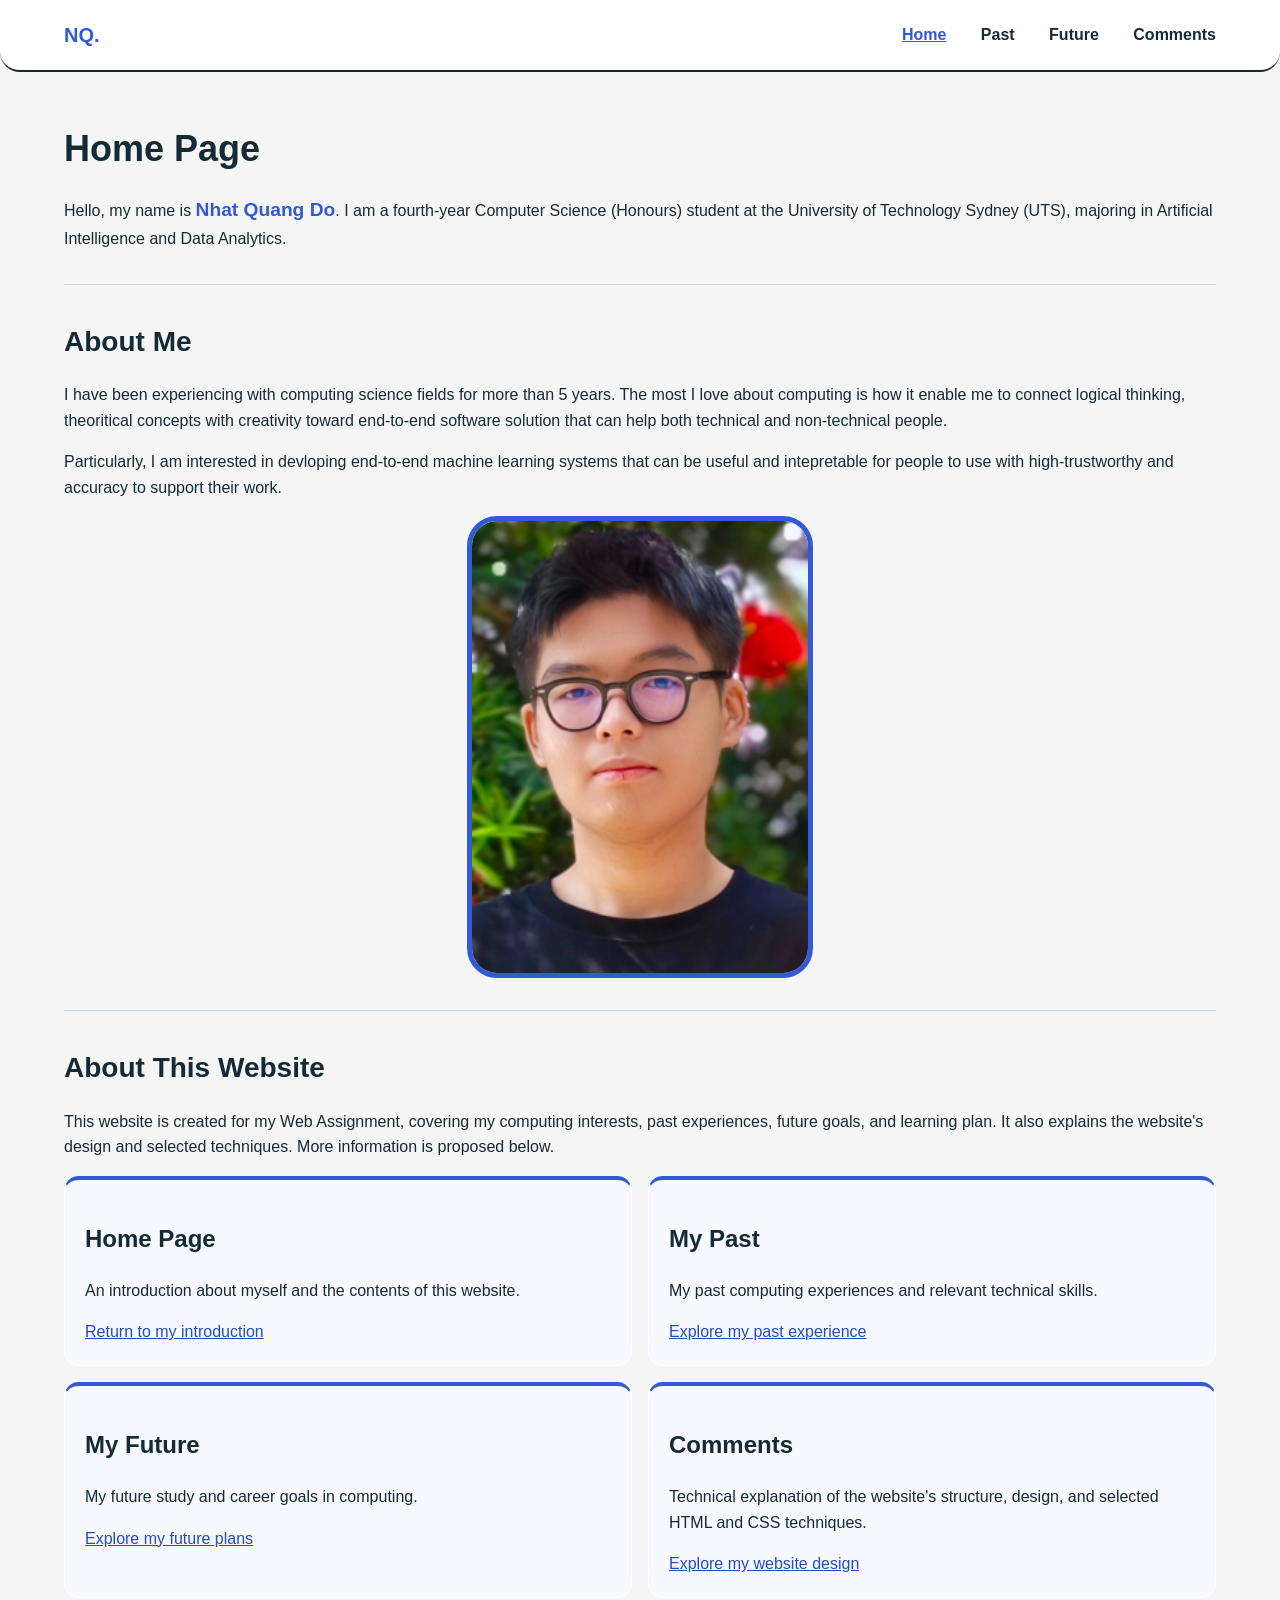
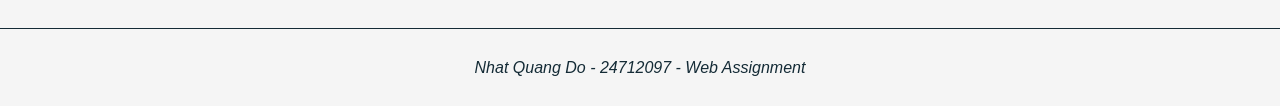
<file: index.html>
<!DOCTYPE html>
<html lang="en">
<head>
    <meta charset="utf-8">
    <meta name="description" content="Welcome to Nhat Quang Do’s computing interests and experiences">
    <title>Home Page - Nhat Quang Do</title>
    <meta name="viewport" content="width=device-width, initial-scale=1">
    <link rel="stylesheet" href="websystems.css">
</head>
<body>
    <header class="page-header">
        <p class ="logo">NQ.</p>
        <nav class="nav-bar" aria-label="Navigation bar">
            <ul>
                <li><a href="index.html" aria-current="page">Home</a></li>
                <li><a href="past.html">Past</a></li>
                <li><a href="future.html">Future</a></li>
                <li><a href="comments.html">Comments</a></li>
            </ul>
        </nav>
    </header>
    <main id="page-main"> 
        <h1>Home Page</h1>
        <p>
            Hello, my name is <span class="highlight">Nhat Quang Do</span>. I am a fourth-year Computer Science (Honours) student
            at the University of Technology Sydney (UTS), majoring in Artificial Intelligence and Data Analytics.
        </p>
        <section class="page-section">
            <h2>About Me</h2>
            <p>
                I have been experiencing with computing science fields for more than 5 years. The most I love about computing 
                is how it enable me to connect logical thinking, theoritical concepts with creativity toward end-to-end software solution
                that can help both technical and non-technical people.
            </p>
            <p>
                Particularly, I am interested in devloping end-to-end machine learning systems that can be useful and intepretable 
                for people to use with high-trustworthy and accuracy to support their work.
            </p>
            <img class = "portrait-img" src = "img/portrait.jpg" alt="Portrait of Nhat Quang Do">
        </section>
        
        <section class="page-section">
            <h2>About This Website</h2>
            <p>
                This website is created for my Web Assignment, covering my computing interests, past experiences, future goals,
                and learning plan. It also explains the website's design and selected techniques. More information is proposed below.
            </p>
            <div class="page-grid">
                <section class="page-card">
                    <h3>Home Page</h3>
                    <p>
                        An introduction about myself and the contents of this website.
                    </p>
                    <a href="#page-main">
                        Return to my introduction
                    </a>
                </section>

                <section class="page-card">
                    <h3>My Past</h3>
                    <p>
                        My past computing experiences and relevant technical skills.
                    </p>
                    <a href="past.html">
                        Explore my past experience
                    </a>
                </section>

                <section class="page-card">
                    <h3>My Future</h3>
                    <p>
                        My future study and career goals in computing.
                    </p>
                    <a href="future.html">
                        Explore my future plans
                    </a>
                </section>

                <section class="page-card">
                    <h3>Comments</h3>
                    <p>
                        Technical explanation of the website's structure, design, and selected HTML and CSS techniques.
                    </p>
                    <a class="page-link" href="comments.html">
                        Explore my website design
                    </a>
                </section>
            </div>
        </section>
    </main>

    <footer class="page-footer">
        <p>Nhat Quang Do - 24712097 - Web Assignment</p>
    </footer>
</body>
</html>
</file>
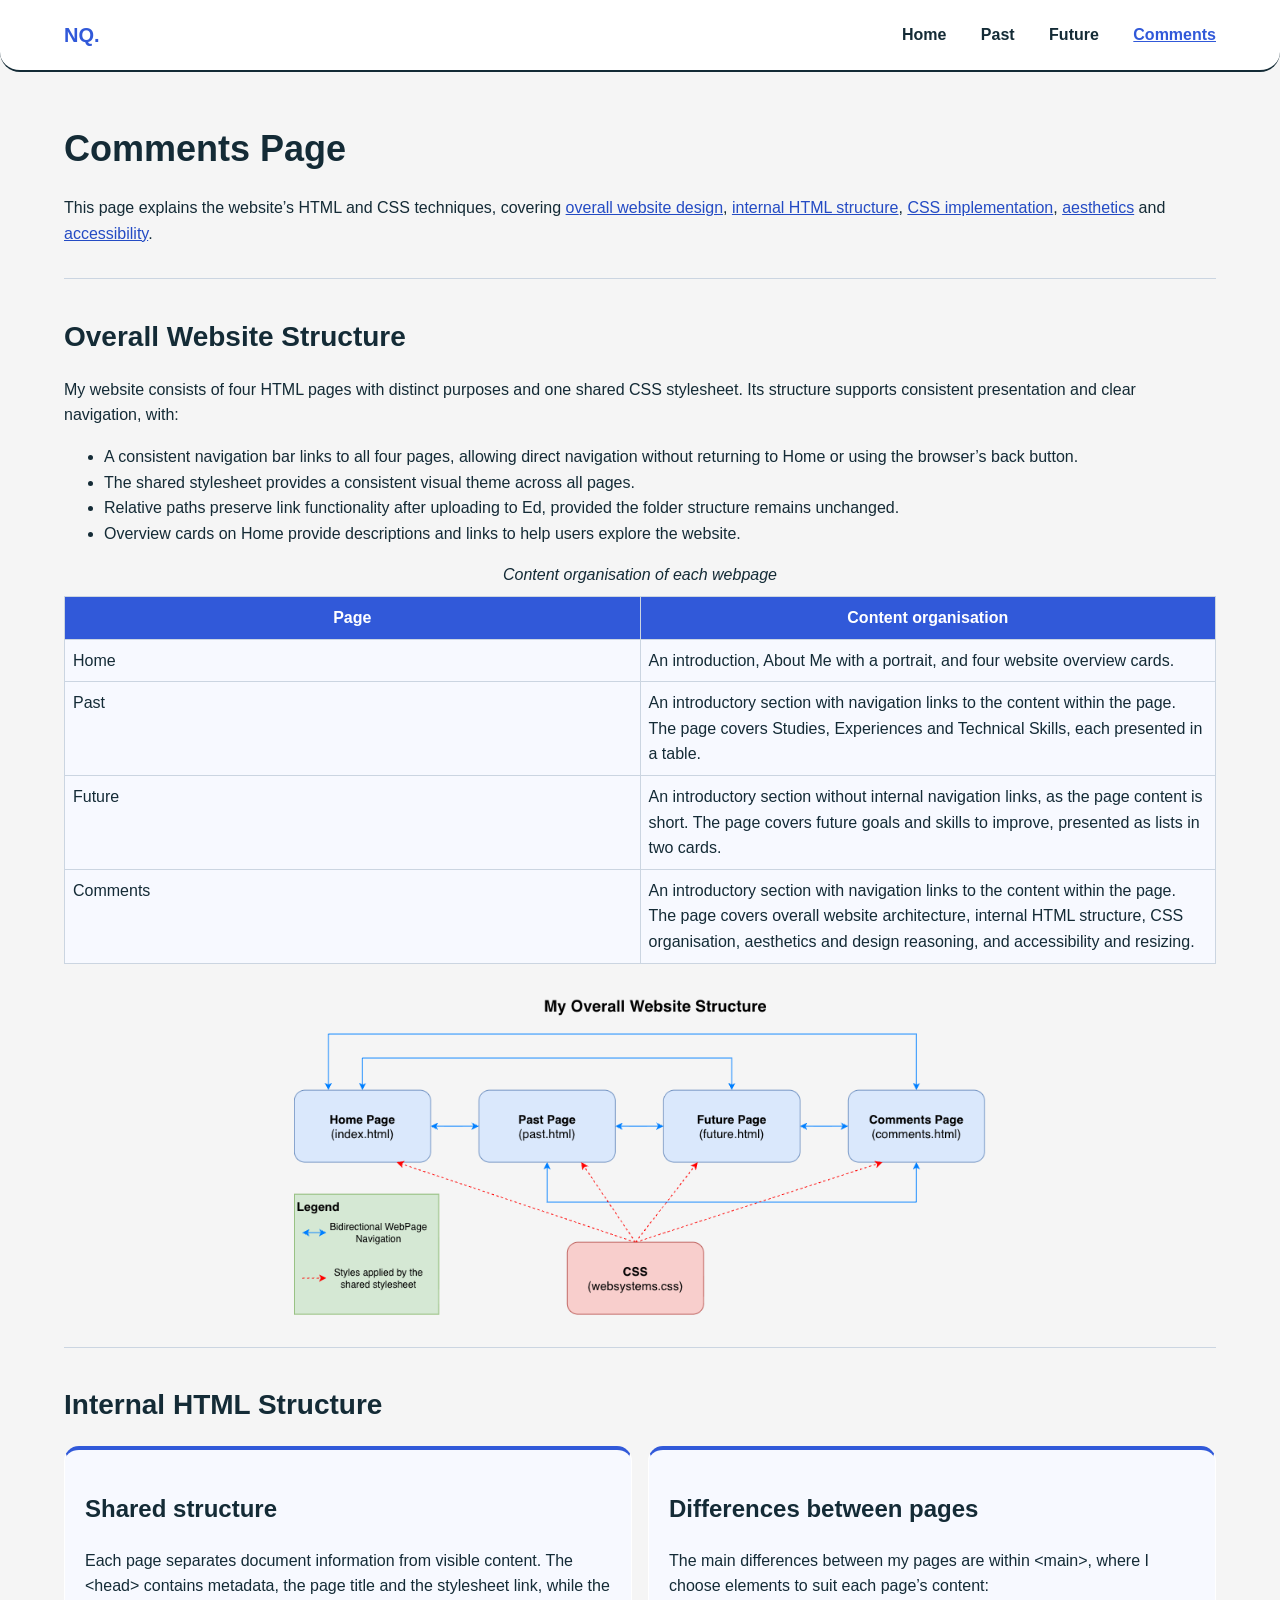
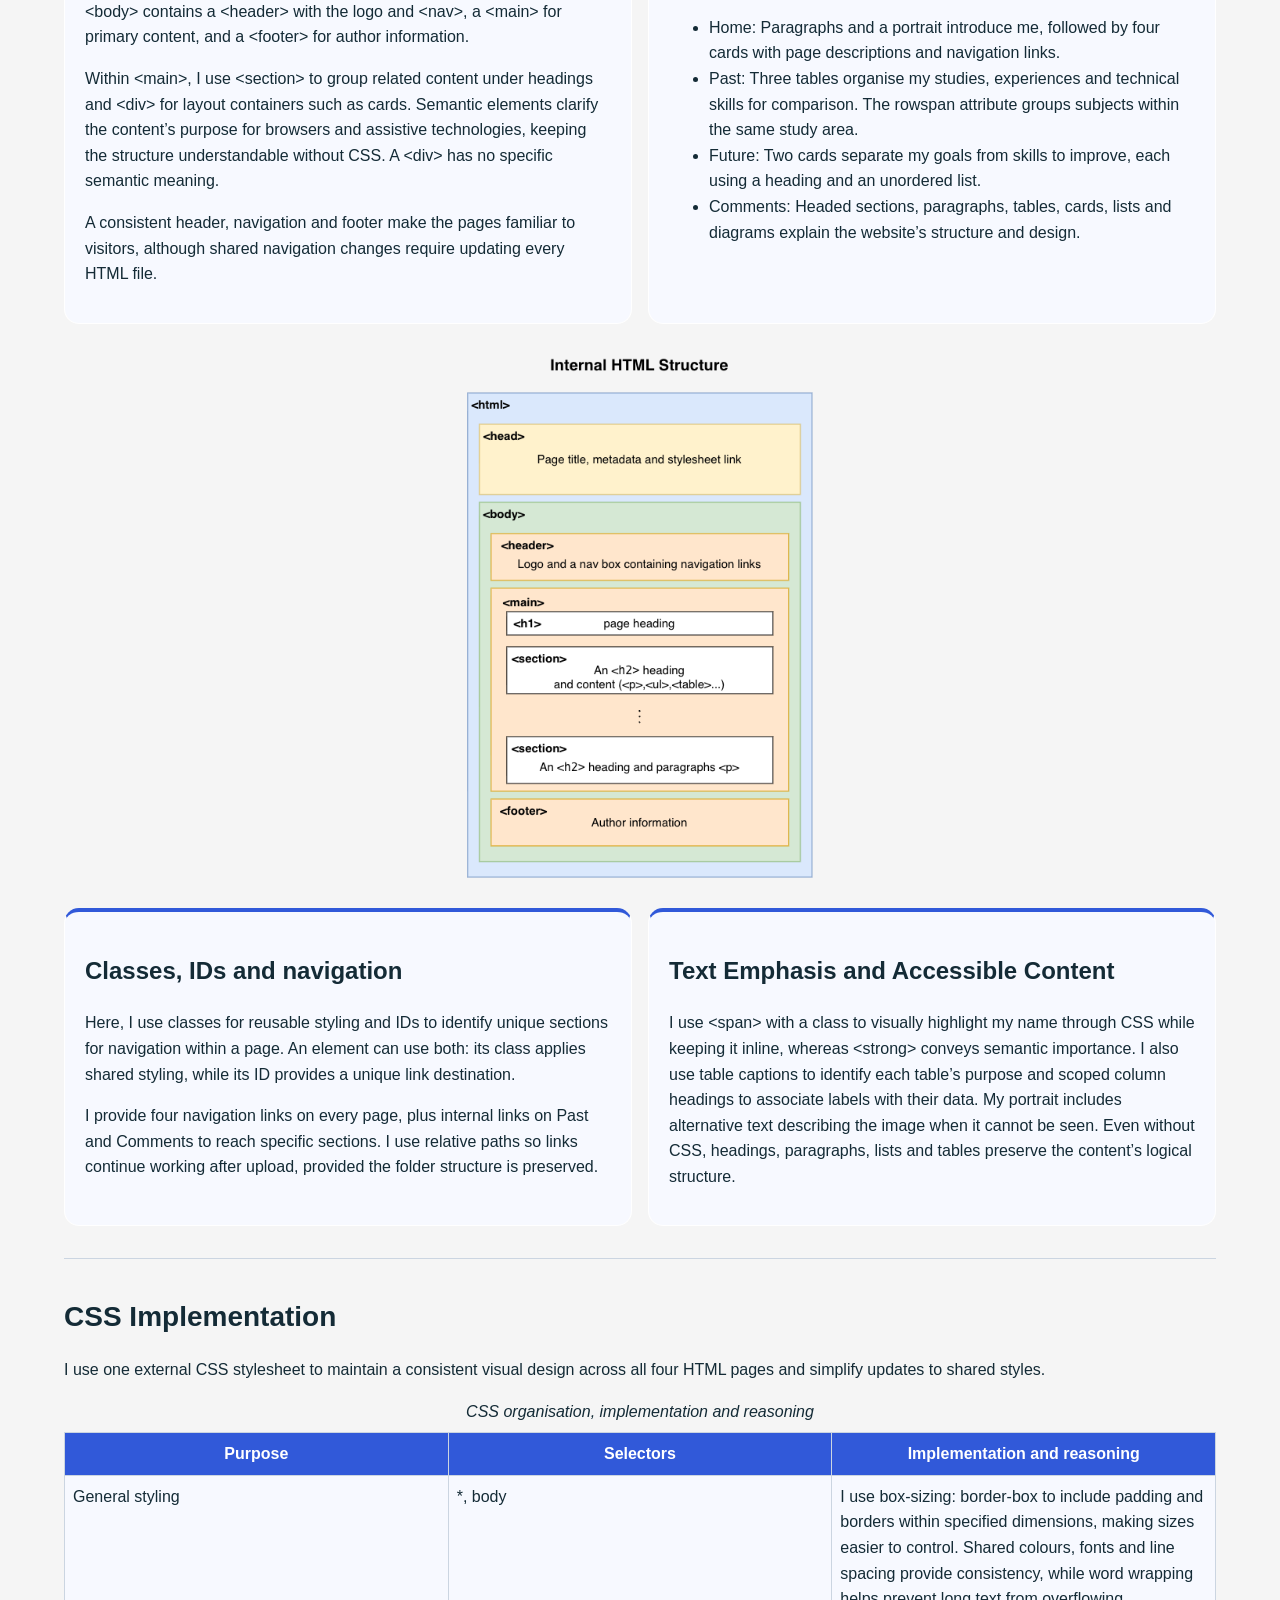
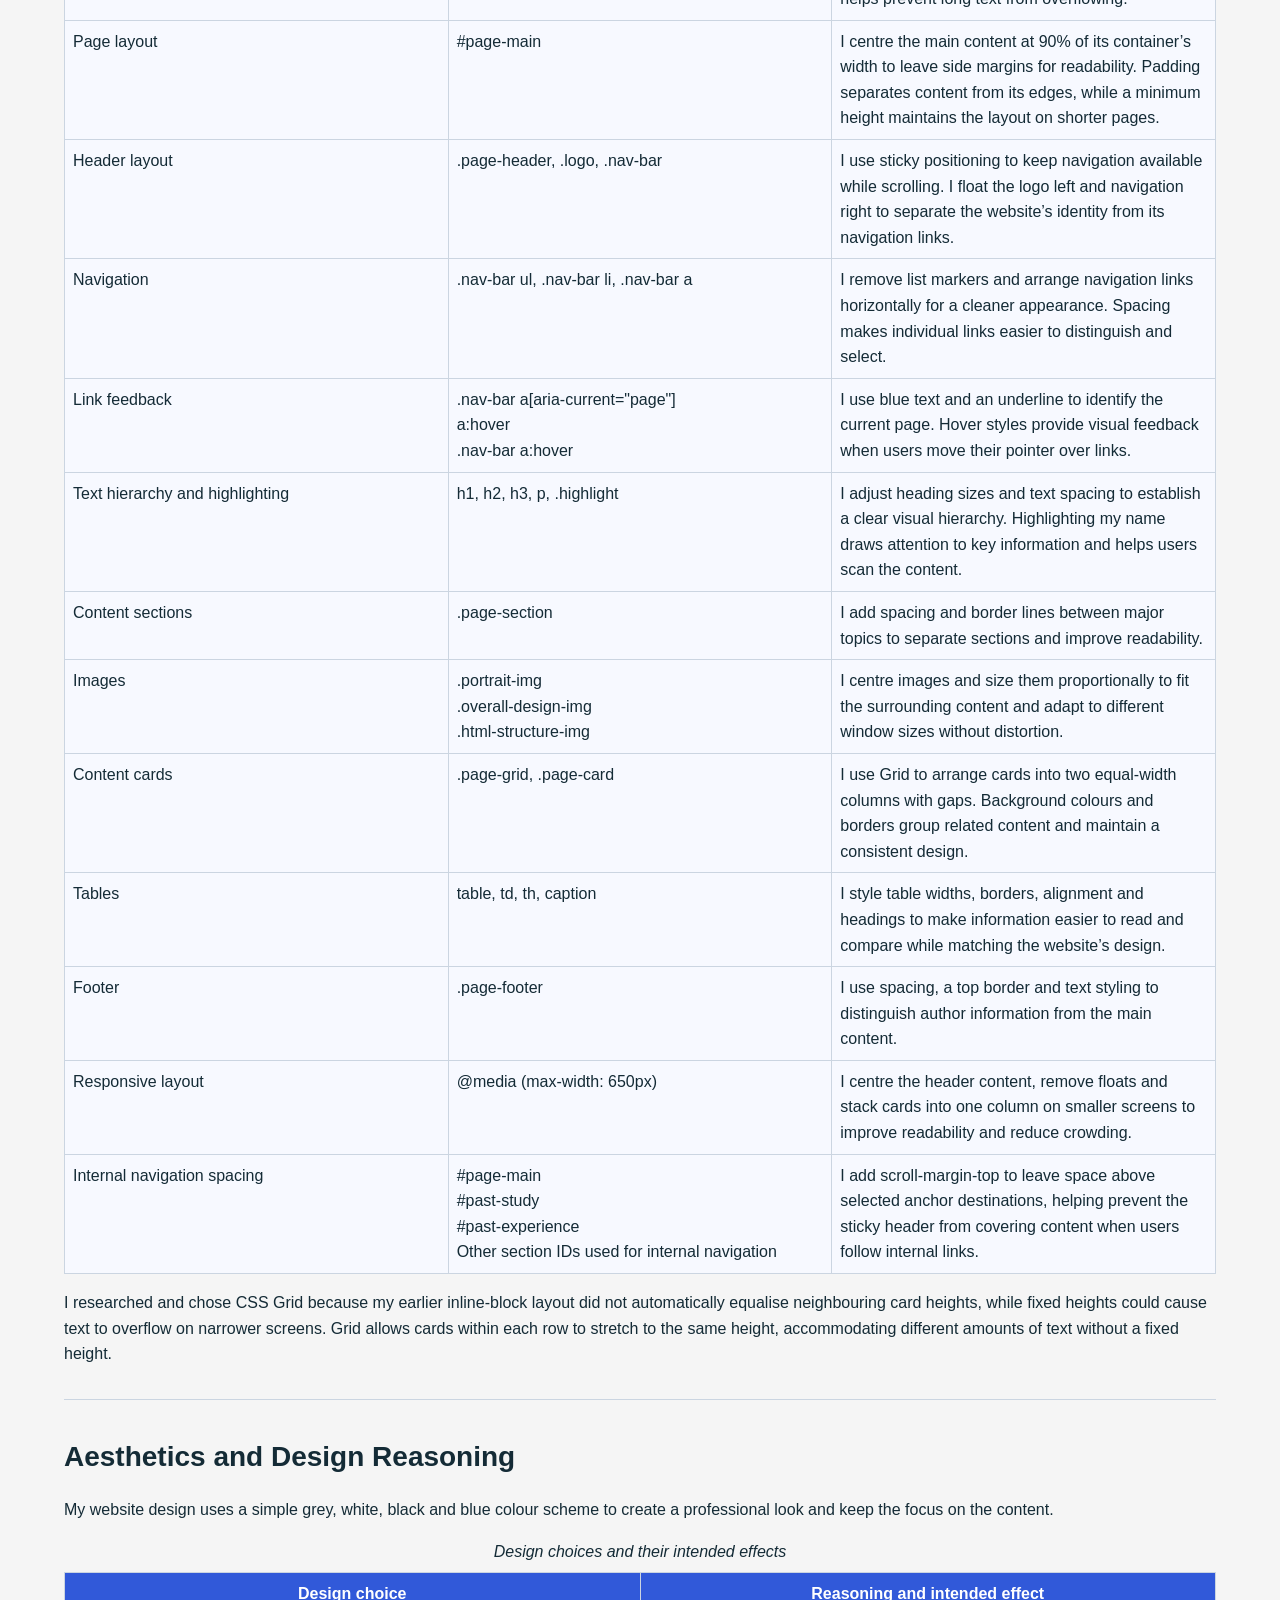
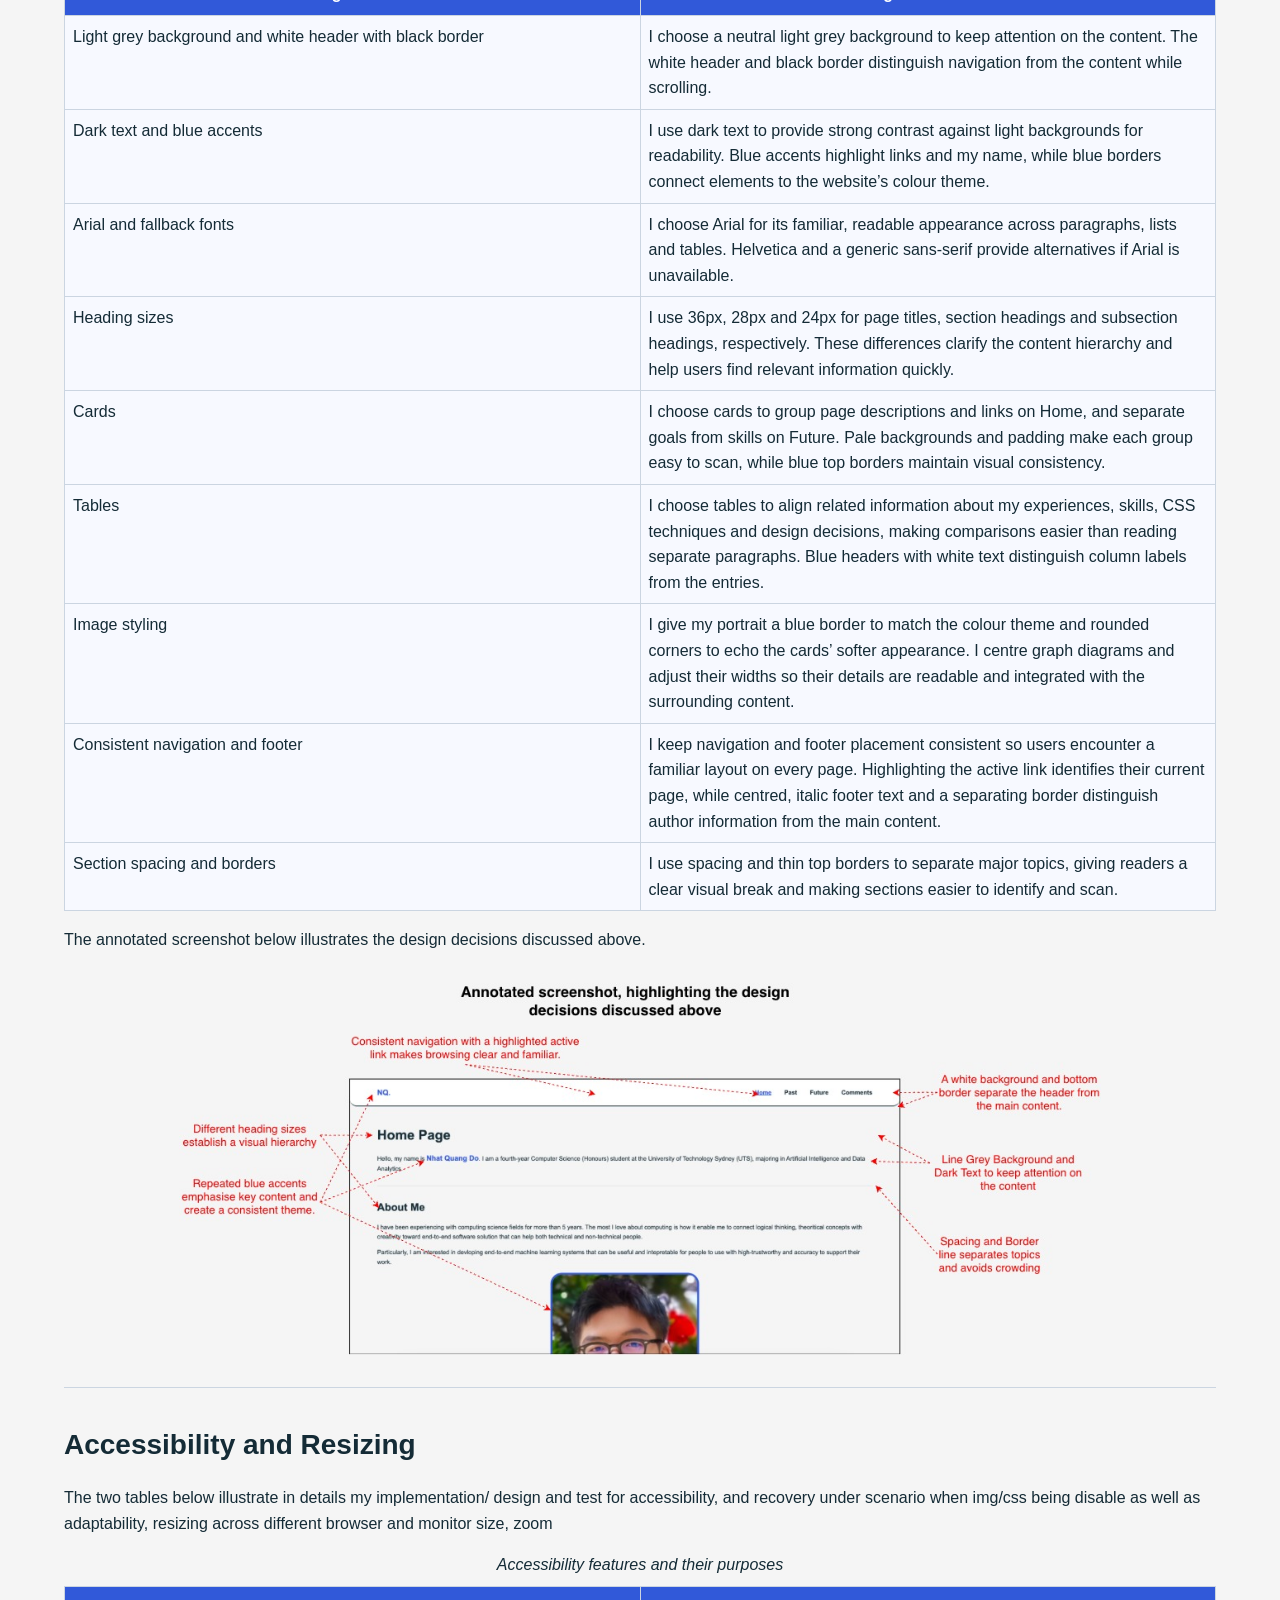
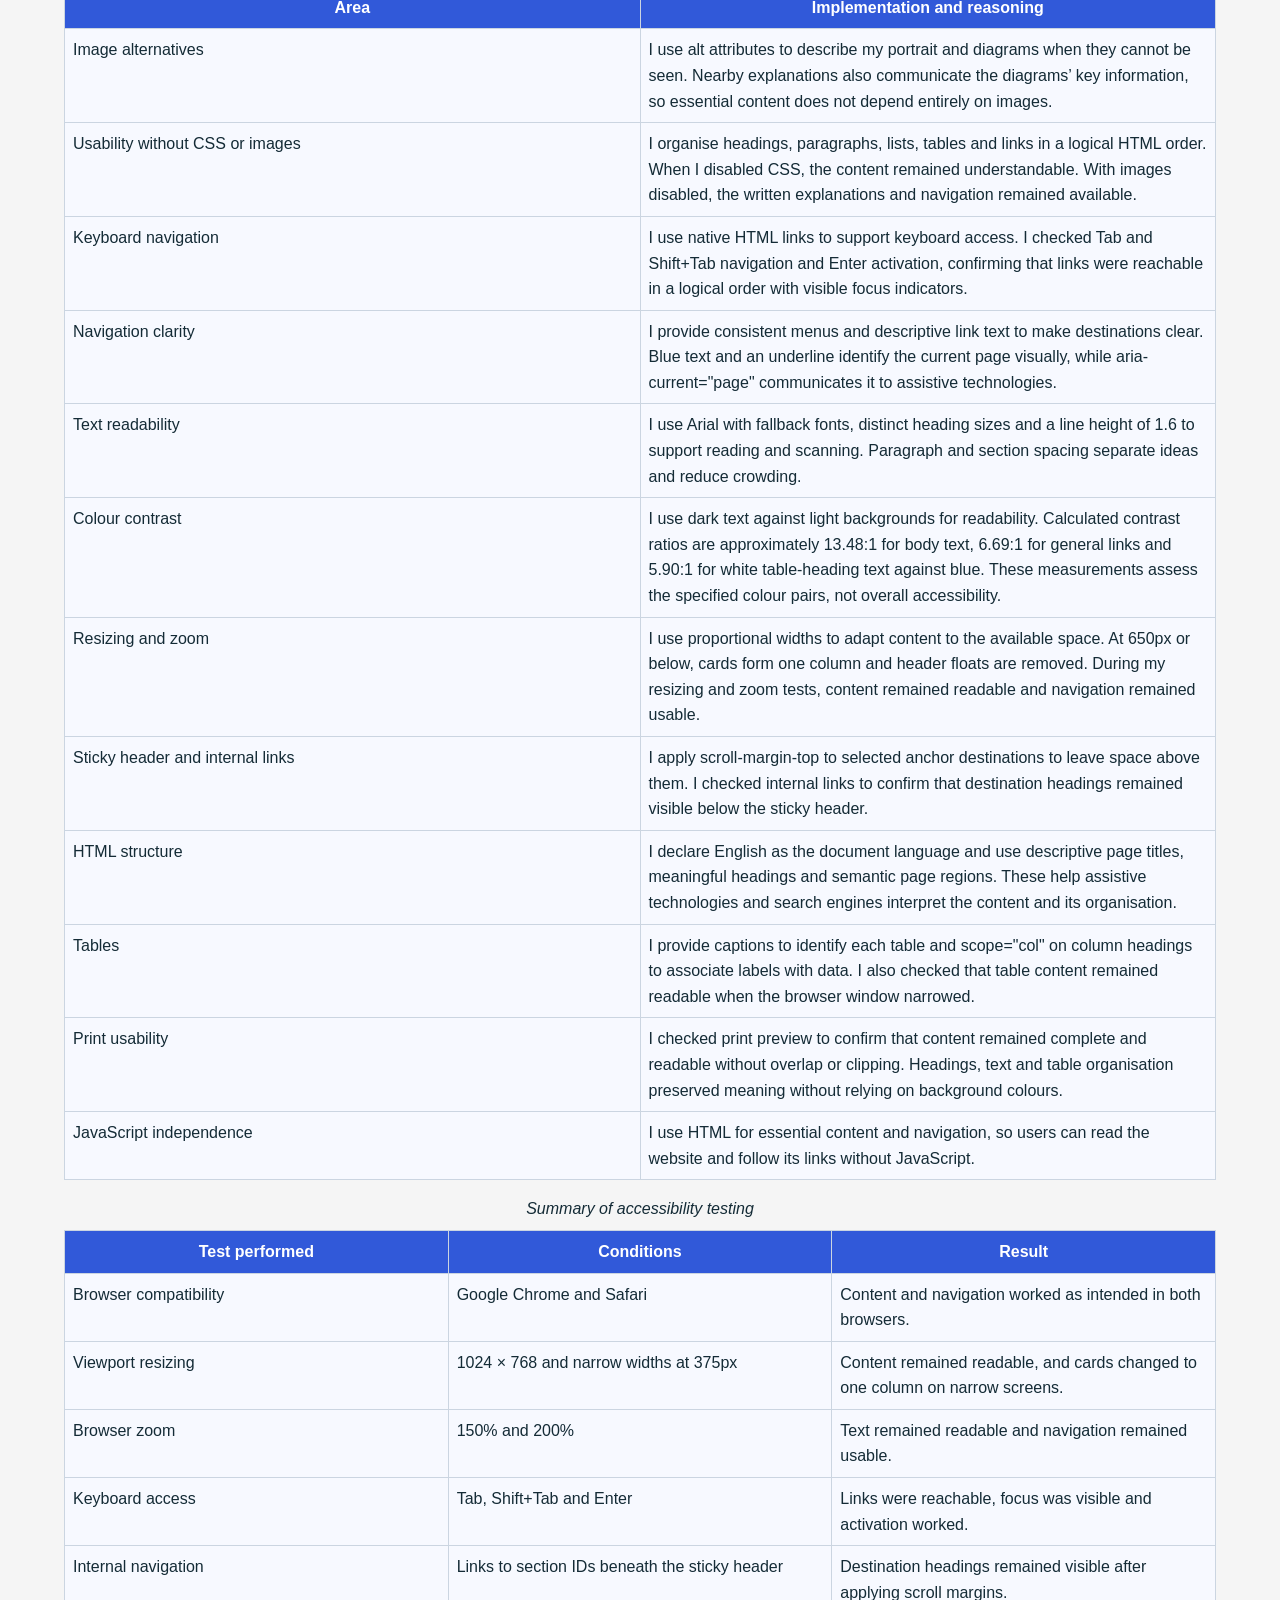
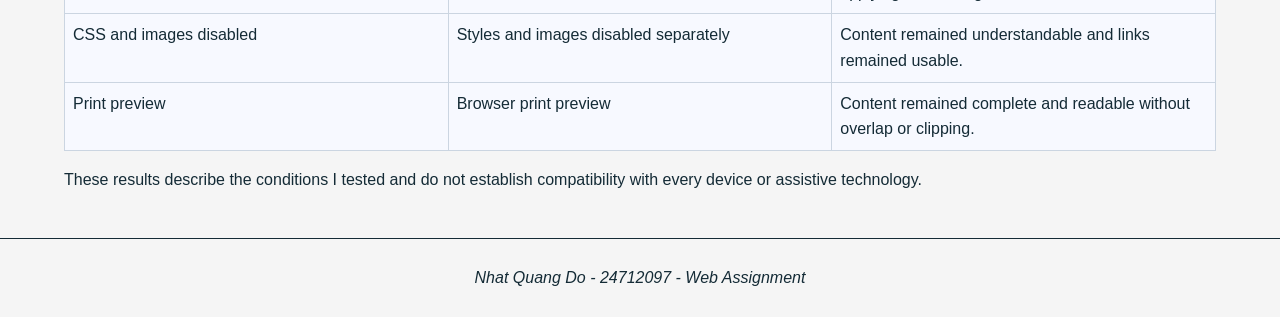
<file: comments.html>
<!DOCTYPE html>
<html lang="en">
<head>
    <meta charset="utf-8">
    <meta name="description" content="Explanation of the website’s design and selected techniques">
    <title>Comments - Nhat Quang Do</title>
    <meta name="viewport" content="width=device-width, initial-scale=1">
    <link rel="stylesheet" href="websystems.css">
</head>
<body>
    <header class="page-header">
        <p class ="logo">NQ.</p>
        <nav class="nav-bar" aria-label="Navigation bar">
            <ul>
                <li><a href="index.html">Home</a></li>
                <li><a href="past.html">Past</a></li>
                <li><a href="future.html">Future</a></li>
                <li><a href="comments.html"  aria-current="page">Comments</a></li>
            </ul>
        </nav>
    </header>
    <main id = "page-main">
        <h1>Comments Page</h1>
        <p>
            This page explains the website’s HTML and CSS techniques, covering
            <a href="#overall-design">overall website design</a>,
            <a href="#html-design">internal HTML structure</a>,
            <a href="#css-design">CSS implementation</a>,
            <a href="#design-reasoning">aesthetics</a> and
            <a href="#design-accessibility">accessibility</a>.
        </p>
        <section id = "overall-design" class="page-section">

            <h2>Overall Website Structure</h2>
            <p>My website consists of four HTML pages with distinct purposes and one shared CSS stylesheet. Its structure supports consistent presentation and clear navigation, with:</p>
            <ul>
                <li>A consistent navigation bar links to all four pages, allowing direct navigation without returning to Home or using the browser’s back button.</li>
                <li>The shared stylesheet provides a consistent visual theme across all pages.</li>
                <li>Relative paths preserve link functionality after uploading to Ed, provided the folder structure remains unchanged.</li>
                <li>Overview cards on Home provide descriptions and links to help users explore the website.</li>
            </ul>

            <table>
                <caption>Content organisation of each webpage</caption>
                <thead>
                    <tr>
                        <th scope="col">Page</th>
                        <th scope="col">Content organisation</th>
                    </tr>
                </thead>
                <tbody>
                    <tr>
                        <td>Home</td>
                        <td>An introduction, About Me with a portrait, and four website overview cards.</td>
                    </tr>
                    <tr>
                        <td>Past</td>
                        <td>An introductory section with navigation links to the content within the page. The page covers Studies, Experiences and Technical Skills, each presented in a table.</td>
                    </tr>
                    <tr>
                        <td>Future</td>
                        <td>An introductory section without internal navigation links, as the page content is short. The page covers future goals and skills to improve, presented as lists in two cards.</td>
                    </tr>
                    <tr>
                        <td>Comments</td>
                        <td>An introductory section with navigation links to the content within the page. The page covers overall website architecture, internal HTML structure, CSS organisation, aesthetics and design reasoning, and accessibility and resizing.</td>
                    </tr>
                </tbody>
            </table>    

            <img class ="overall-design-img" src = "img/WebsiteStructure.png" alt="This is the Overall Website Structure's visualisation">
        </section>
        <section id ="html-design" class ="page-section">
            <h2>Internal HTML Structure</h2>
            <div class ="page-grid">
                <div class = "page-card">
                    <h3>Shared structure</h3>
                    <p>
                        Each page separates document information from visible content. 
                        The &lt;head&gt; contains metadata, the page title and the stylesheet link, 
                        while the &lt;body&gt; contains a &lt;header&gt; with the logo and &lt;nav&gt;, 
                        a &lt;main&gt; for primary content, and a &lt;footer&gt; for author information.
                    </p>
                    <p>
                        Within &lt;main&gt;, I use &lt;section&gt; to group related content under headings 
                        and &lt;div&gt; for layout containers such as cards. Semantic elements clarify the content’s purpose for browsers and assistive technologies, 
                        keeping the structure understandable without CSS. A &lt;div&gt; has no specific semantic meaning.
                    </p>
                    <p>
                        A consistent header, navigation and footer make the pages familiar to visitors, 
                        although shared navigation changes require updating every HTML file.
                    </p>
                </div>
                <div class = "page-card">
                    <h3>Differences between pages</h3>
                    <p>
                        The main differences between my pages are within &lt;main&gt;, where I choose elements to suit each page’s content:
                    </p>
                    <ul>
                        <li>Home: Paragraphs and a portrait introduce me, followed by four cards with page descriptions and navigation links.</li>
                        <li>Past: Three tables organise my studies, experiences and technical skills for comparison. The rowspan attribute groups subjects within the same study area.</li>
                        <li>Future: Two cards separate my goals from skills to improve, each using a heading and an unordered list.</li>
                        <li>Comments: Headed sections, paragraphs, tables, cards, lists and diagrams explain the website’s structure and design.</li>
                    </ul>
                </div>
            </div>
            
            <img class = "html-structure-img" src ="img/InternalHTML.png" alt="This is the Internal HTML structure's visualisation">

            <div class ="page-grid">
                <div class = "page-card">
                    <h3>Classes, IDs and navigation</h3>
                    <p>
                        Here, I use classes for reusable styling and IDs to identify unique sections for navigation within a page. 
                        An element can use both: its class applies shared styling, while its ID provides a unique link destination.
                    </p>
                    <p>
                        I provide four navigation links on every page, plus internal links on Past and Comments to reach specific sections. 
                        I use relative paths so links continue working after upload, provided the folder structure is preserved.
                    </p>
                </div>
                <div class ="page-card">
                    <h3>Text Emphasis and Accessible Content</h3>
                    <p>
                        I use &lt;span&gt; with a class to visually highlight my name through CSS while keeping it inline, 
                        whereas &lt;strong&gt; conveys semantic importance. I also use table captions to identify each table’s 
                        purpose and scoped column headings to associate labels with their data. 
                        My portrait includes alternative text describing the image when it cannot be seen. 
                        Even without CSS, headings, paragraphs, lists and tables preserve the content’s logical structure.
                    </p>
                </div>
            </div>

        </section>
    
        <section id ="css-design" class ="page-section">
            <h2>CSS Implementation</h2>
            <p>
                I use one external CSS stylesheet to maintain a consistent visual design
                across all four HTML pages and simplify updates to shared styles.
            </p>

            <table>
                <caption>CSS organisation, implementation and reasoning</caption>
                <thead>
                    <tr>
                        <th scope="col">Purpose</th>
                        <th scope="col">Selectors</th>
                        <th scope="col">Implementation and reasoning</th>
                    </tr>
                </thead>
                <tbody>
                    <tr>
                        <td>General styling</td>
                        <td>*, body</td>
                        <td>I use box-sizing: border-box to include padding and borders within specified dimensions, making sizes easier to control. Shared colours, fonts and line spacing provide consistency, while word wrapping helps prevent long text from overflowing.</td>
                    </tr>
                    <tr>
                        <td>Page layout</td>
                        <td>#page-main</td>
                        <td>I centre the main content at 90% of its container’s width to leave side margins for readability. Padding separates content from its edges, while a minimum height maintains the layout on shorter pages.</td>
                    </tr>
                    <tr>
                        <td>Header layout</td>
                        <td>.page-header, .logo, .nav-bar</td>
                        <td>I use sticky positioning to keep navigation available while scrolling. I float the logo left and navigation right to separate the website’s identity from its navigation links.</td>
                    </tr>
                    <tr>
                        <td>Navigation</td>
                        <td>.nav-bar ul, .nav-bar li, .nav-bar a</td>
                        <td>I remove list markers and arrange navigation links horizontally for a cleaner appearance. Spacing makes individual links easier to distinguish and select.</td>
                    </tr>
                    <tr>
                        <td>Link feedback</td>
                        <td>
                            .nav-bar a[aria-current="page"]<br>
                            a:hover<br>
                            .nav-bar a:hover
                        </td>
                        <td>I use blue text and an underline to identify the current page. Hover styles provide visual feedback when users move their pointer over links.</td>
                    </tr>
                    <tr>
                        <td>Text hierarchy and highlighting</td>
                        <td>h1, h2, h3, p, .highlight</td>
                        <td>I adjust heading sizes and text spacing to establish a clear visual hierarchy. Highlighting my name draws attention to key information and helps users scan the content.</td>
                    </tr>
                    <tr>
                        <td>Content sections</td>
                        <td>.page-section</td>
                        <td>I add spacing and border lines between major topics to separate sections and improve readability.</td>
                    </tr>
                    <tr>
                        <td>Images</td>
                        <td>
                            .portrait-img<br>
                            .overall-design-img<br>
                            .html-structure-img
                        </td>
                        <td>I centre images and size them proportionally to fit the surrounding content and adapt to different window sizes without distortion.</td>
                    </tr>
                    <tr>
                        <td>Content cards</td>
                        <td>.page-grid, .page-card</td>
                        <td>I use Grid to arrange cards into two equal-width columns with gaps. Background colours and borders group related content and maintain a consistent design.</td>
                    </tr>
                    <tr>
                        <td>Tables</td>
                        <td>table, td, th, caption</td>
                        <td>I style table widths, borders, alignment and headings to make information easier to read and compare while matching the website’s design.</td>
                    </tr>
                    <tr>
                        <td>Footer</td>
                        <td>.page-footer</td>
                        <td>I use spacing, a top border and text styling to distinguish author information from the main content.</td>
                    </tr>
                    <tr>
                        <td>Responsive layout</td>
                        <td>@media (max-width: 650px)</td>
                        <td>I centre the header content, remove floats and stack cards into one column on smaller screens to improve readability and reduce crowding.</td>
                    </tr>
                    <tr>
                        <td>Internal navigation spacing</td>
                        <td>
                            #page-main<br>
                            #past-study<br>
                            #past-experience<br>
                            Other section IDs used for internal navigation
                        </td>
                        <td>I add scroll-margin-top to leave space above selected anchor destinations, helping prevent the sticky header from covering content when users follow internal links.</td>
                    </tr>
                </tbody>
            </table>
            <p>
                I researched and chose CSS Grid because my earlier inline-block layout
                did not automatically equalise neighbouring card heights, while fixed
                heights could cause text to overflow on narrower screens. Grid allows
                cards within each row to stretch to the same height, accommodating
                different amounts of text without a fixed height.
            </p>
        </section>
        <section id ="design-reasoning" class ="page-section">
            <h2>Aesthetics and Design Reasoning</h2>
            <p>My website design uses a simple grey, white, black and blue colour scheme to create a professional look and keep the focus on the content.</p>
            <table>
                <caption>Design choices and their intended effects</caption>
                <thead>
                    <tr>
                        <th scope="col">Design choice</th>
                        <th scope="col">Reasoning and intended effect</th>
                    </tr>
                </thead>
                <tbody>
                    <tr>
                        <td>Light grey background and white header with black border</td>
                        <td>I choose a neutral light grey background to keep attention on the content. The white header and black border distinguish navigation from the content while scrolling.</td>
                    </tr>
                    <tr>
                        <td>Dark text and blue accents</td>
                        <td>I use dark text to provide strong contrast against light backgrounds for readability. Blue accents highlight links and my name, while blue borders connect elements to the website’s colour theme.</td>
                    </tr>
                    <tr>
                        <td>Arial and fallback fonts</td>
                        <td>I choose Arial for its familiar, readable appearance across paragraphs, lists and tables. Helvetica and a generic sans-serif provide alternatives if Arial is unavailable.</td>
                    </tr>
                    <tr>
                        <td>Heading sizes</td>
                        <td>I use 36px, 28px and 24px for page titles, section headings and subsection headings, respectively. These differences clarify the content hierarchy and help users find relevant information quickly.</td>
                    </tr>
                    <tr>
                        <td>Cards</td>
                        <td>I choose cards to group page descriptions and links on Home, and separate goals from skills on Future. Pale backgrounds and padding make each group easy to scan, while blue top borders maintain visual consistency.</td>
                    </tr>
                    <tr>
                        <td>Tables</td>
                        <td>I choose tables to align related information about my experiences, skills, CSS techniques and design decisions, making comparisons easier than reading separate paragraphs. Blue headers with white text distinguish column labels from the entries.</td>
                    </tr>
                    <tr>
                        <td>Image styling</td>
                        <td>I give my portrait a blue border to match the colour theme and rounded corners to echo the cards’ softer appearance. I centre graph diagrams and adjust their widths so their details are readable and integrated with the surrounding content.</td>
                    </tr>
                    <tr>
                        <td>Consistent navigation and footer</td>
                        <td>I keep navigation and footer placement consistent so users encounter a familiar layout on every page. Highlighting the active link identifies their current page, while centred, italic footer text and a separating border distinguish author information from the main content.</td>
                    </tr>
                    <tr>
                        <td>Section spacing and borders</td>
                        <td>I use spacing and thin top borders to separate major topics, giving readers a clear visual break and making sections easier to identify and scan.</td>
                    </tr>
                </tbody>
            </table>
            <p>The annotated screenshot below illustrates the design decisions discussed above.</p>
            <img class ="annotation-img" src = "img/PageAnnotated.jpg" alt ="This image shows an annotated screenshot of my webpage, highlighting the design decisions discussed above.">
        </section>
        <section id ="design-accessibility" class = "page-section">
            <h2>Accessibility and Resizing</h2>
            <p>The two tables below illustrate in details my implementation/ design and test for accessibility, 
                and recovery under scenario when img/css being disable as well as adaptability, resizing across
                different browser and monitor size, zoom
            </p>

            <table>
                <caption>Accessibility features and their purposes</caption>
                <thead>
                    <tr>
                        <th scope="col">Area</th>
                        <th scope="col">Implementation and reasoning</th>
                    </tr>
                </thead>
                <tbody>
                    <tr>
                        <td>Image alternatives</td>
                        <td>I use alt attributes to describe my portrait and diagrams when they cannot be seen. Nearby explanations also communicate the diagrams’ key information, so essential content does not depend entirely on images.</td>
                    </tr>
                    <tr>
                        <td>Usability without CSS or images</td>
                        <td>I organise headings, paragraphs, lists, tables and links in a logical HTML order. When I disabled CSS, the content remained understandable. With images disabled, the written explanations and navigation remained available.</td>
                    </tr>
                    <tr>
                        <td>Keyboard navigation</td>
                        <td>I use native HTML links to support keyboard access. I checked Tab and Shift+Tab navigation and Enter activation, confirming that links were reachable in a logical order with visible focus indicators.</td>
                    </tr>
                    <tr>
                        <td>Navigation clarity</td>
                        <td>I provide consistent menus and descriptive link text to make destinations clear. Blue text and an underline identify the current page visually, while aria-current="page" communicates it to assistive technologies.</td>
                    </tr>
                    <tr>
                        <td>Text readability</td>
                        <td>I use Arial with fallback fonts, distinct heading sizes and a line height of 1.6 to support reading and scanning. Paragraph and section spacing separate ideas and reduce crowding.</td>
                    </tr>
                    <tr>
                        <td>Colour contrast</td>
                        <td>I use dark text against light backgrounds for readability. Calculated contrast ratios are approximately 13.48:1 for body text, 6.69:1 for general links and 5.90:1 for white table-heading text against blue. These measurements assess the specified colour pairs, not overall accessibility.</td>
                    </tr>
                    <tr>
                        <td>Resizing and zoom</td>
                        <td>I use proportional widths to adapt content to the available space. At 650px or below, cards form one column and header floats are removed. During my resizing and zoom tests, content remained readable and navigation remained usable.</td>
                    </tr>
                    <tr>
                        <td>Sticky header and internal links</td>
                        <td>I apply scroll-margin-top to selected anchor destinations to leave space above them. I checked internal links to confirm that destination headings remained visible below the sticky header.</td>
                    </tr>
                    <tr>
                        <td>HTML structure</td>
                        <td>I declare English as the document language and use descriptive page titles, meaningful headings and semantic page regions. These help assistive technologies and search engines interpret the content and its organisation.</td>
                    </tr>
                    <tr>
                        <td>Tables</td>
                        <td>I provide captions to identify each table and scope="col" on column headings to associate labels with data. I also checked that table content remained readable when the browser window narrowed.</td>
                    </tr>
                    <tr>
                        <td>Print usability</td>
                        <td>I checked print preview to confirm that content remained complete and readable without overlap or clipping. Headings, text and table organisation preserved meaning without relying on background colours.</td>
                    </tr>
                    <tr>
                        <td>JavaScript independence</td>
                        <td>I use HTML for essential content and navigation, so users can read the website and follow its links without JavaScript.</td>
                    </tr>
                </tbody>
            </table>

            <table>
                <caption>Summary of accessibility testing</caption>
                <thead>
                    <tr>
                        <th scope="col">Test performed</th>
                        <th scope="col">Conditions</th>
                        <th scope="col">Result</th>
                    </tr>
                </thead>
                <tbody>
                    <tr>
                        <td>Browser compatibility</td>
                        <td>Google Chrome and Safari</td>
                        <td>Content and navigation worked as intended in both browsers.</td>
                    </tr>
                    <tr>
                        <td>Viewport resizing</td>
                        <td>1024 × 768 and narrow widths at 375px </td>
                        <td>Content remained readable, and cards changed to one column on narrow screens.</td>
                    </tr>
                    <tr>
                        <td>Browser zoom</td>
                        <td>150% and 200%</td>
                        <td>Text remained readable and navigation remained usable.</td>
                    </tr>
                    <tr>
                        <td>Keyboard access</td>
                        <td>Tab, Shift+Tab and Enter</td>
                        <td>Links were reachable, focus was visible and activation worked.</td>
                    </tr>
                    <tr>
                        <td>Internal navigation</td>
                        <td>Links to section IDs beneath the sticky header</td>
                        <td>Destination headings remained visible after applying scroll margins.</td>
                    </tr>
                    <tr>
                        <td>CSS and images disabled</td>
                        <td>Styles and images disabled separately</td>
                        <td>Content remained understandable and links remained usable.</td>
                    </tr>
                    <tr>
                        <td>Print preview</td>
                        <td>Browser print preview</td>
                        <td>Content remained complete and readable without overlap or clipping.</td>
                    </tr>
                </tbody>
            </table>

            <p>
                These results describe the conditions I tested and do not establish
                compatibility with every device or assistive technology.
            </p>
        </section>
    </main>
    <footer class="page-footer">
        <p>Nhat Quang Do - 24712097 - Web Assignment</p>
    </footer>
</body>
</html>
</file>
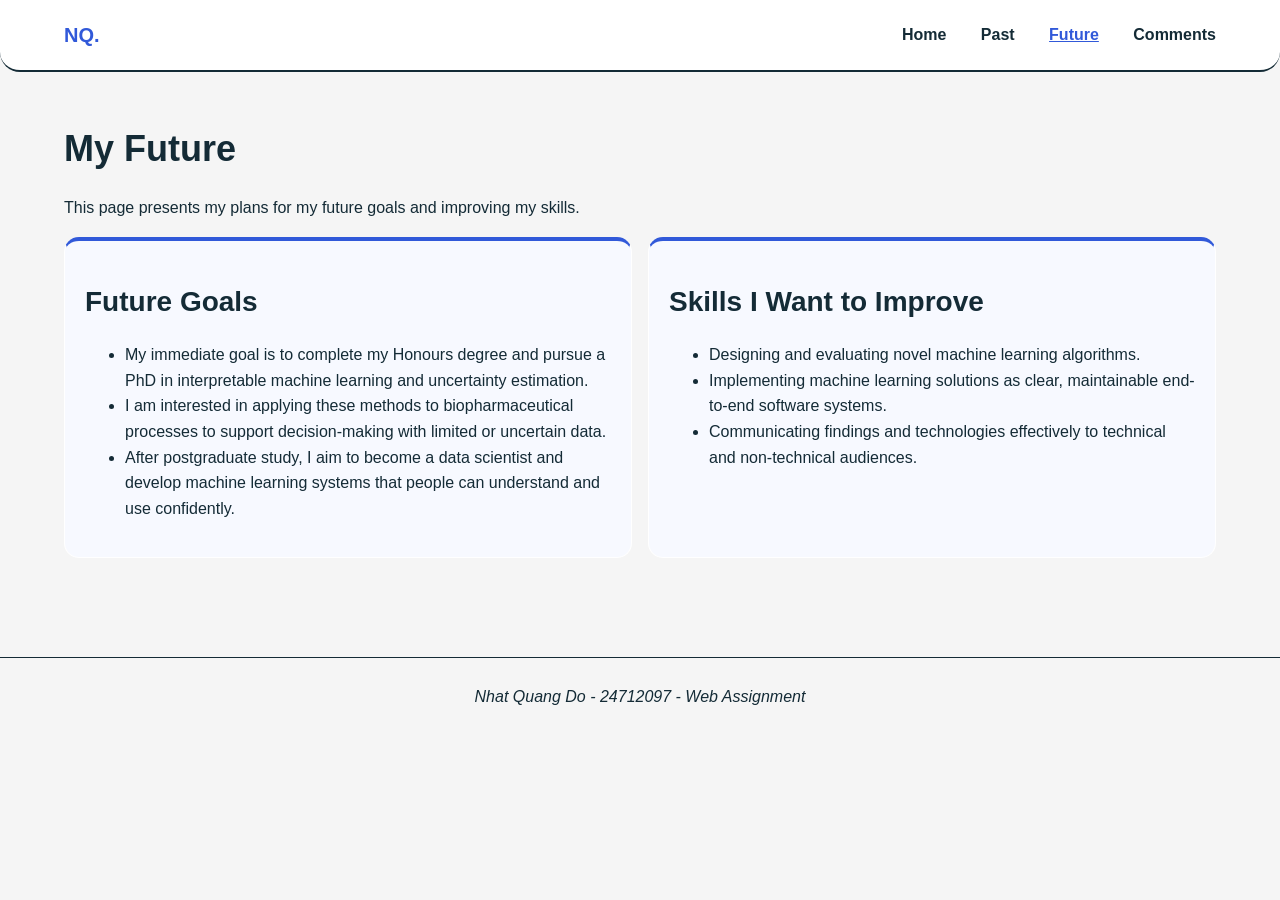
<file: future.html>
<!DOCTYPE html>
<html lang="en">
<head>
    <meta charset="utf-8">
    <meta name="description" content="Nhat Quang Do’s future computing goals and learning strategies">
    <title>Future - Nhat Quang Do</title>
    <meta name="viewport" content="width=device-width, initial-scale=1">
    <link rel="stylesheet" href="websystems.css">
</head>
<body>
    <header class="page-header">
        <p class ="logo">NQ.</p>
        <nav class="nav-bar" aria-label="Navigation bar">
            <ul>
                <li><a href="index.html">Home</a></li>
                <li><a href="past.html">Past</a></li>
                <li><a href="future.html" aria-current="page">Future</a></li>
                <li><a href="comments.html">Comments</a></li>
            </ul>
        </nav>
    </header>

    <main id = "page-main">
        <h1>My Future</h1>
        <p>
            This page presents my plans for my future goals and improving my skills.
        </p>
        <div class = "page-grid">
            <section class ="page-card">
                <h2>Future Goals</h2>
                <ul>
                    <li>
                        My immediate goal is to complete my Honours degree and pursue a PhD in interpretable machine learning and uncertainty estimation.
                    </li>
                    <li>
                        I am interested in applying these methods to biopharmaceutical processes to support decision-making with limited or uncertain data.
                    </li>
                    <li>
                        After postgraduate study, I aim to become a data scientist and develop machine learning systems that people can understand and use confidently.
                    </li>
                </ul>
            </section>

            <section class="page-card">
                <h2>Skills I Want to Improve</h2>
                <ul>
                    <li>
                        Designing and evaluating novel machine learning algorithms.
                    </li>
                    <li>
                        Implementing machine learning solutions as clear, maintainable
                        end-to-end software systems.
                    </li>
                    <li>
                        Communicating findings and technologies effectively to technical
                        and non-technical audiences.
                    </li>
                </ul>
            </section>
        </div>
    </main>

    <footer class="page-footer">
        <p>Nhat Quang Do - 24712097 - Web Assignment</p>
    </footer>
</body>
</html>
</file>
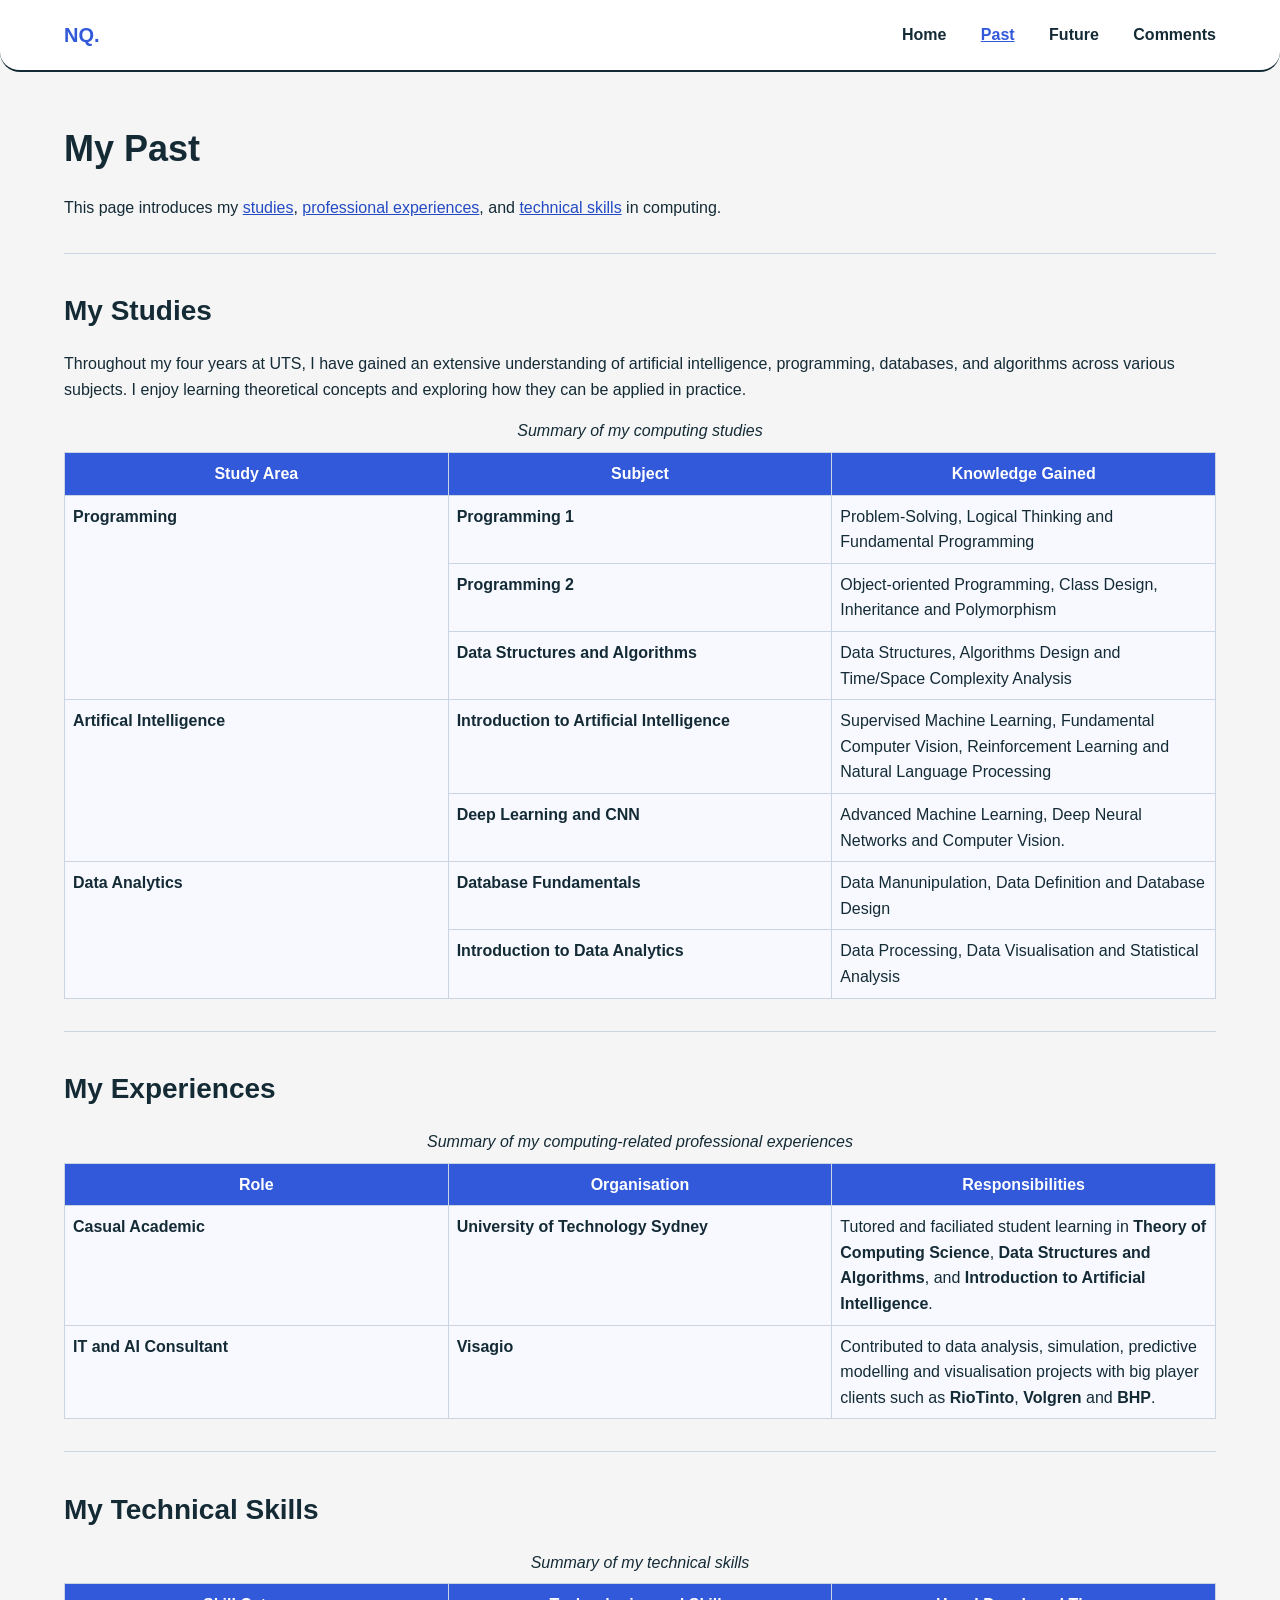
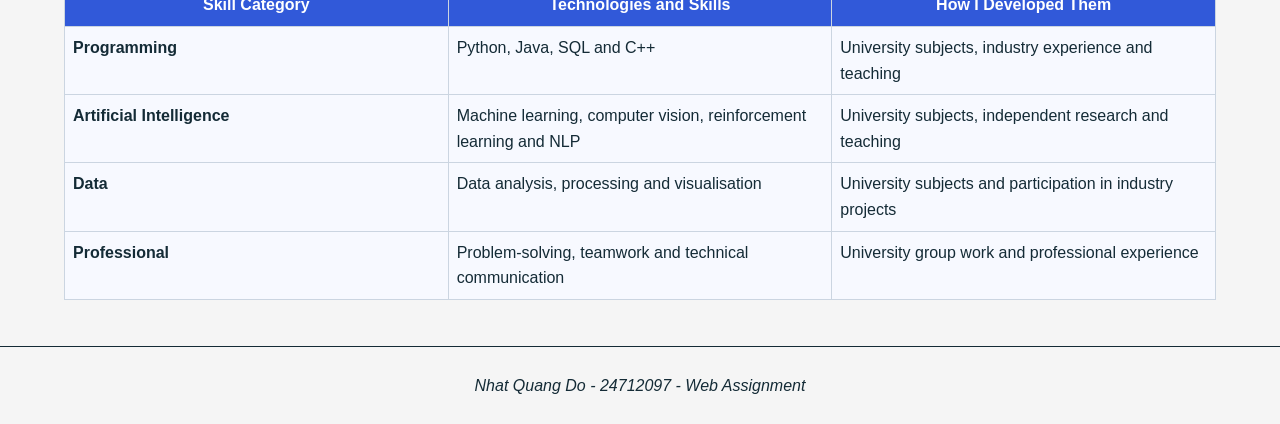
<file: past.html>
<!DOCTYPE html>
<html lang="en">
<head>
    <meta charset="utf-8">
    <meta name="description" content="Nhat Quang Do’s past computing experiences and skills">
    <title>Past - Nhat Quang Do</title>
    <meta name="viewport" content="width=device-width, initial-scale=1">
    <link rel="stylesheet" href="websystems.css">
</head>
<body>
    <header class="page-header">
        <p class ="logo">NQ.</p>
        <nav class="nav-bar" aria-label="Navigation bar">
            <ul>
                <li><a href="index.html">Home</a></li>
                <li><a href="past.html" aria-current="page">Past</a></li>
                <li><a href="future.html">Future</a></li>
                <li><a href="comments.html">Comments</a></li>
            </ul>
        </nav>
    </header>
    <main id="page-main">
        <h1>My Past</h1>
        <p>
            This page introduces my
            <a href="#past-study">studies</a>,
            <a href="#past-experience">professional experiences</a>, and
            <a href="#past-skills">technical skills</a>
            in computing.
        </p> 

        <section id="past-study" class="page-section">
            <h2>My Studies</h2>
            <p>
                Throughout my four years at UTS, I have gained an extensive understanding of artificial intelligence, programming, databases, and algorithms across various subjects. 
                I enjoy learning theoretical concepts and exploring how they can be applied in practice.
            </p>
            <table>
                <caption>Summary of my computing studies</caption>
                <thead>
                    <tr>
                        <th scope="col">Study Area</th>
                        <th scope="col">Subject</th>
                        <th scope="col">Knowledge Gained</th>
                    </tr>
                </thead>

                <tbody>
                    <tr>
                        <td rowspan="3"><strong>Programming</strong></td>
                        <td><strong>Programming 1</strong></td>
                        <td>
                            Problem-Solving, Logical Thinking and Fundamental Programming
                        </td>
                    </tr>
                    <tr>
                        <td><strong>Programming 2</strong></td>
                        <td>
                            Object-oriented Programming, Class Design, Inheritance and Polymorphism
                        </td>
                    </tr>
                    <tr>
                        <td><strong>Data Structures and Algorithms</strong></td>
                        <td>
                            Data Structures, Algorithms Design and Time/Space Complexity Analysis 
                        </td>
                    </tr>
                    <tr>
                        <td rowspan="2"><strong>Artifical Intelligence</strong></td>
                        <td><strong>Introduction to Artificial Intelligence</strong></td>
                        <td>
                            Supervised Machine Learning, Fundamental Computer Vision,
                            Reinforcement Learning and Natural Language Processing
                        </td>
                    </tr>
                    <tr>
                        <td><strong>Deep Learning and CNN</strong></td>
                        <td>
                            Advanced Machine Learning, Deep Neural Networks and Computer Vision.
                        </td>
                    </tr>
                    <tr>
                        <td rowspan="2"><strong>Data Analytics</strong></td>
                        <td><strong>Database Fundamentals</strong></td>
                        <td>
                            Data Manunipulation, Data Definition and Database Design
                        </td>
                    </tr>
                    <tr>
                        <td><strong>Introduction to Data Analytics</strong></td>
                        <td>
                            Data Processing, Data Visualisation and Statistical Analysis
                        </td>
                    </tr>
                </tbody>
            </table>
        </section>

        <section id="past-experience" class="page-section">
            <h2>My Experiences</h2>
            <table>
                <caption>Summary of my computing-related professional experiences</caption>

                <thead>
                    <tr>
                        <th scope="col">Role</th>
                        <th scope="col">Organisation</th>
                        <th scope="col">Responsibilities</th>
                    </tr>
                </thead>

                <tbody>
                    <tr>
                        <td><strong>Casual Academic</strong></td>
                        <td><strong>University of Technology Sydney</strong></td>
                        <td>
                            Tutored and faciliated student learning in  <strong>Theory of Computing Science</strong>, <strong>Data
                            Structures and Algorithms</strong>, and <strong>Introduction to Artificial
                            Intelligence</strong>.
                        </td>
                    </tr>
                    <tr>
                        <td><strong>IT and AI Consultant</strong></td>
                        <td><strong>Visagio</strong></td>
                        <td>
                            Contributed to data analysis, simulation, predictive modelling and 
                            visualisation projects with big player clients such as <strong>RioTinto</strong>, <strong>Volgren</strong> and <strong>BHP</strong>.
                        </td>
                    </tr>
                </tbody>
            </table>
        </section>

        <section id="past-skills" class="page-section">
            <h2>My Technical Skills</h2>
            <table>
                <caption>Summary of my technical skills</caption>
                <thead>
                    <tr>
                        <th scope="col">Skill Category</th>
                        <th scope="col">Technologies and Skills</th>
                        <th scope="col">How I Developed Them</th>
                    </tr>
                </thead>
                <tbody>
                    <tr>
                        <td><strong>Programming</strong></td>
                        <td>Python, Java, SQL and C++</td>
                        <td>University subjects, industry experience and teaching</td>
                    </tr>
                    <tr>
                        <td><strong>Artificial Intelligence</strong></td>
                        <td>
                            Machine learning, computer vision, reinforcement learning and NLP
                        </td>
                        <td>University subjects, independent research and teaching</td>
                    </tr>
                    <tr>
                        <td><strong>Data</strong></td>
                        <td>Data analysis, processing and visualisation</td>
                        <td>University subjects and participation in industry projects</td>
                    </tr>
                    <tr>
                        <td><strong>Professional</strong></td>
                        <td>Problem-solving, teamwork and technical communication</td>
                        <td>University group work and professional experience</td>
                    </tr>
                </tbody>
            </table>
        </section>
    </main>

    <footer class="page-footer">
        <p>Nhat Quang Do - 24712097 - Web Assignment</p>
    </footer>
</body>

</html>
</file>
<file: websystems.css>
/* 1. Here, I set the general background and overall design rule */
* {
    box-sizing: border-box; 
}
body {
    margin: 0;
    background-color: #F5F5F5;
    color: #142b36;
    font-family: Arial, Helvetica, sans-serif;
    line-height: 1.6;
    overflow-wrap: break-word;
}
/* B/c it is interesting so I put a comment. I use scroll-margin-top (research outside) to avoid the content to be hidden by the nav-abr after anchor jump as previously it happened */
#page-main {
    scroll-margin-top: 76px;
    min-height: 65vh;
    width: 90%;
    margin:0 auto;
    padding: 30px 0;
}

/* 2. Design Links Appearance */
a {
    color: #244bc4;
}
a:hover {
    color: #142b36;
}

/* After that, I set the design for main content */
/* 3. Navigation Bar and Heeader Design */
.page-header {
    position: sticky;
    top: 0px;
    width: 100%;
    z-index: 1000;
    padding: 15px 5%;
    background-color: white;
    display: flow-root;
    border-bottom-left-radius: 20px;
    border-bottom-right-radius: 20px;
    border-bottom: 2px solid #142b36 ;
}
.logo {
    float: left;
    margin: 0;
    font-size: 20px;
    font-weight: bold;
    line-height: 40px;
    color: #3159d9;
}
.nav-bar {
    float: right;
    margin: 0;
    line-height: 40px;
}
.nav-bar ul {
    margin: 0;
    padding: 0;
    list-style: none;
}
.nav-bar li {
    display: inline-block;
    margin-left: 30px;
}
.nav-bar a {
    display: inline-block;
    padding: 0;
    color: #142b36;
    font-weight: bold;
    text-decoration: none;
}
.nav-bar a:hover,
.nav-bar a[aria-current="page"] {
    color: #3159d9;
    text-decoration: underline;
}

/* 4. Here, I set the design for text, such as p, headings, highlight, etc. */
h1 {
    line-height: 1.25;
    font-size: 36px;
}
h2 {
    line-height: 1.25;
    font-size: 28px;
}
h3 {
    line-height: 1.25;
    font-size: 24px;
}
p {margin-bottom: 16px;}
.highlight {
    color : #3159d9;
    font-size: larger;
    font-weight: bold;
}

/* 5. Next I will design the footer to show my authority */
.page-footer {
    margin: 0;
    padding: 10px 0;
    color: #142b36;
    border-top: 1px solid #142b36;
    font-size: 16px;
    font-style: italic;
    text-align: center;
}

/* 6. Now I will desgin the image and overal content section */
.page-section {
    margin-top: 32px;
    padding-top: 16px;
    border-top: 1px solid #cbd5e1;
}
.portrait-img {
    display: block;
    width: 30%;
    height: auto;
    margin: 16px auto;
    border: 5px solid #3159d9;
    border-radius: 30px;
}
.overall-design-img {
    display: block;
    width: 60%;
    height: auto;
    margin: 30px auto;
}

.annotation-img{
    display: block;
    width: 80%;
    height: auto;
    margin: 30px auto;
}

.html-structure-img {
    display: block;
    width: 30%;
    height: auto;
    margin: 30px auto;
}
/* 7. Additioanlly, I will design my contents of the website into grid of cards */
/* This is advanced, outside research technique, as initially I used normal page grid and inline-block cards*/
/* However I can't be able to ensure their height being the same and adaptive to changes in text length */
/* That's why I researched and use display:grid (based on W3Schools)*/
.page-grid {
    display: grid;
    grid-template-columns: repeat(2, 1fr);
    gap: 16px;
    margin-top: 16px;
}
.page-card {
    padding: 20px;
    border: 1px solid #ffffff;
    border-top: 4px solid #3159d9;
    border-radius: 15px;
    background-color: #f7f9ff;
    text-align: left;
    overflow-wrap: break-word;
}

/* 8. Moving forward, I will decorate the involved tables */
table {
    width: 100%;
    margin: 16px 0;
    border-collapse: collapse;
    table-layout: fixed;
}
td {
    padding: 8px;
    border: 1px solid #cbd5e1;
    background-color: #f7f9ff;
    text-align: left;
    vertical-align: top;
}
th {
    padding: 8px;
    border: 1px solid #cbd5e1;
    text-align: center;
    vertical-align: top;
    background-color: #3159d9;
    color: white;
}
caption {
    margin-bottom: 8px;
    font-style: italic;
    text-align: center;
}

/* 9. Here I fix content overlap with header after internal links navigation */
#past-study,
#past-experience,
#past-skills,
#overall-design,
#html-design,
#css-design,
#design-reasoning,
#design-accessibility {
    scroll-margin-top: 76px;
}


/* 10. Finall, I desgin the webpage structure when windown is small for better visability and avoid cut off or overlap */
@media (max-width: 650px) {
    .page-header {
        text-align: center;
    }
    #past-study,
    #past-experience,
    #past-skills,
    #overall-design,
    #html-design,
    #css-design,
    #design-reasoning,
    #design-accessibility,
    #page-main{
        scroll-margin-top: 100px;
    }
    .logo,
    .nav-bar {
        float: none;
    }
    .nav-bar li {
        margin: 0 10px;
    }
    .page-grid{
        grid-template-columns: 1fr;
    }
}
</file>
